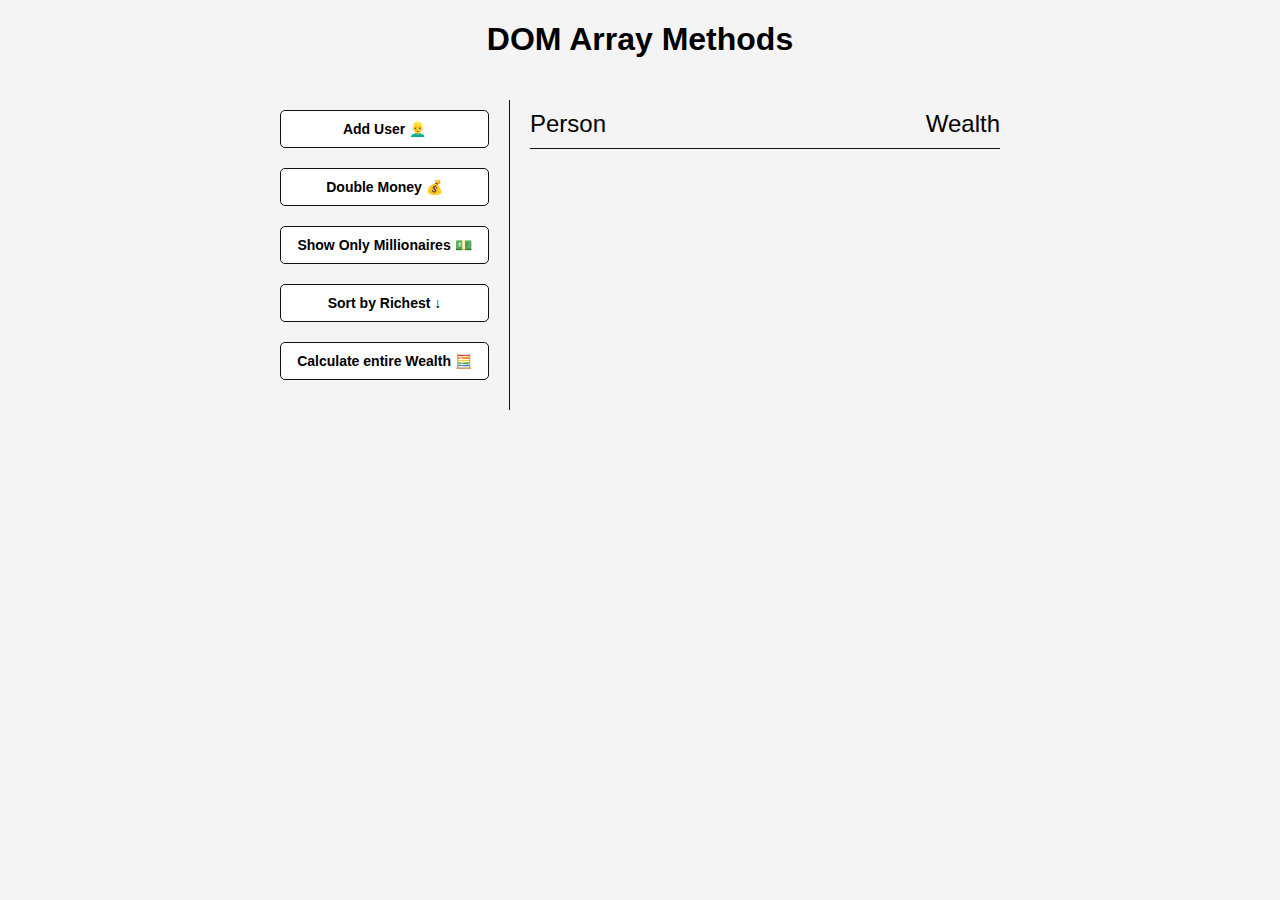
<file: DOM_array/index.html>
<!DOCTYPE html>
<html lang="en">
  <head>
    <meta charset="UTF-8" />
    <meta name="viewport" content="width=device-width, initial-scale=1.0" />
    <meta http-equiv="X-UA-Compatible" content="ie=edge" />
    <link rel="stylesheet" href="style.css" />
    <title>DOM Array Methods</title>
  </head>
  <body>
    <h1>DOM Array Methods</h1>

    <div class="container">
      <aside>
        <button id="add-user">Add User 👱‍♂️</button>
        <button id="double">Double Money 💰</button>
        <button id="show-millionaires">Show Only Millionaires 💵</button>
        <button id="sort">Sort by Richest ↓</button>
        <button id="calculate-wealth">Calculate entire Wealth 🧮</button>
      </aside>

      <main id="main">
        <h2><strong>Person</strong> Wealth</h2>
      </main>
    </div>

    <script src="script.js"></script>
  </body>
</html>
</file>
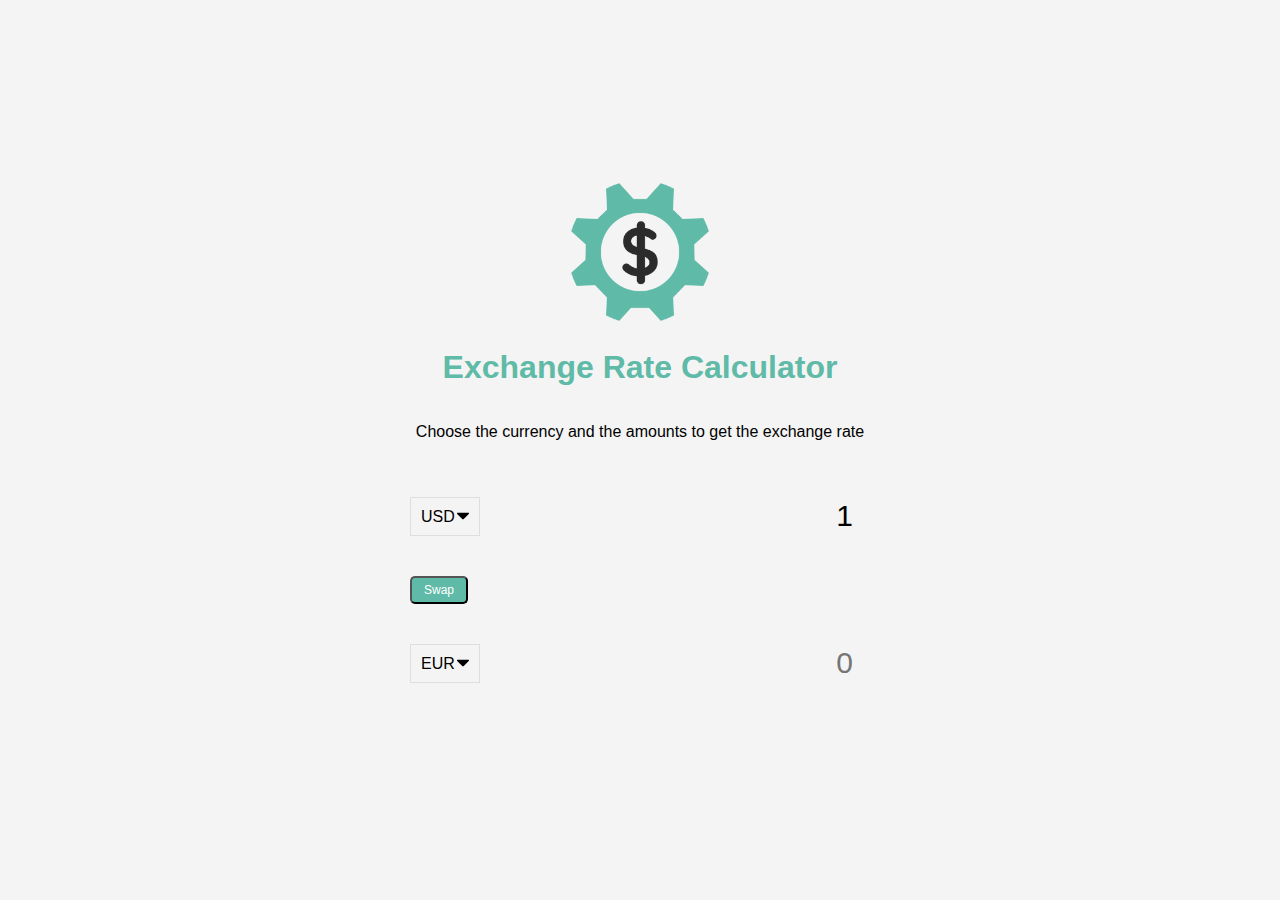
<file: exchangeRateCalculator/index.html>
<!DOCTYPE html>
<html lang="en">
  <head>
    <meta charset="UTF-8" />
    <meta name="viewport" content="width=device-width, initial-scale=1.0" />
    <meta http-equiv="X-UA-Compatible" content="ie=edge" />
    <title>Exchange Rate Calculator</title>
    <link rel="stylesheet" href="style.css" />
  </head>
  <body>
    <img src="img/money.png" alt="" class="money-img" />
    <h1>Exchange Rate Calculator</h1>
    <p>Choose the currency and the amounts to get the exchange rate</p>

    <div class="container">
      <div class="currency">
        <select id="currency-one">
          <option value="AED">AED</option>
          <option value="ARS">ARS</option>
          <option value="AUD">AUD</option>
          <option value="BGN">BGN</option>
          <option value="BRL">BRL</option>
          <option value="BSD">BSD</option>
          <option value="CAD">CAD</option>
          <option value="CHF">CHF</option>
          <option value="CLP">CLP</option>
          <option value="CNY">CNY</option>
          <option value="COP">COP</option>
          <option value="CZK">CZK</option>
          <option value="DKK">DKK</option>
          <option value="DOP">DOP</option>
          <option value="EGP">EGP</option>
          <option value="EUR">EUR</option>
          <option value="FJD">FJD</option>
          <option value="GBP">GBP</option>
          <option value="GTQ">GTQ</option>
          <option value="HKD">HKD</option>
          <option value="HRK">HRK</option>
          <option value="HUF">HUF</option>
          <option value="IDR">IDR</option>
          <option value="ILS">ILS</option>
          <option value="INR">INR</option>
          <option value="ISK">ISK</option>
          <option value="JPY">JPY</option>
          <option value="KRW">KRW</option>
          <option value="KZT">KZT</option>
          <option value="MXN">MXN</option>
          <option value="MYR">MYR</option>
          <option value="NOK">NOK</option>
          <option value="NZD">NZD</option>
          <option value="PAB">PAB</option>
          <option value="PEN">PEN</option>
          <option value="PHP">PHP</option>
          <option value="PKR">PKR</option>
          <option value="PLN">PLN</option>
          <option value="PYG">PYG</option>
          <option value="RON">RON</option>
          <option value="RUB">RUB</option>
          <option value="SAR">SAR</option>
          <option value="SEK">SEK</option>
          <option value="SGD">SGD</option>
          <option value="THB">THB</option>
          <option value="TRY">TRY</option>
          <option value="TWD">TWD</option>
          <option value="UAH">UAH</option>
          <option value="USD" selected>USD</option>
          <option value="UYU">UYU</option>
          <option value="VND">VND</option>
          <option value="ZAR">ZAR</option>
        </select>
        <input type="number" id="amount-one" placeholder="0" value="1" />
      </div>

      <div class="swap-rate-container">
        <button class="btn" id="swap">
          Swap
        </button>
        <div class="rate" id="rate"></div>
      </div>

      <div class="currency">
        <select id="currency-two">
          <option value="AED">AED</option>
          <option value="ARS">ARS</option>
          <option value="AUD">AUD</option>
          <option value="BGN">BGN</option>
          <option value="BRL">BRL</option>
          <option value="BSD">BSD</option>
          <option value="CAD">CAD</option>
          <option value="CHF">CHF</option>
          <option value="CLP">CLP</option>
          <option value="CNY">CNY</option>
          <option value="COP">COP</option>
          <option value="CZK">CZK</option>
          <option value="DKK">DKK</option>
          <option value="DOP">DOP</option>
          <option value="EGP">EGP</option>
          <option value="EUR" selected>EUR</option>
          <option value="FJD">FJD</option>
          <option value="GBP">GBP</option>
          <option value="GTQ">GTQ</option>
          <option value="HKD">HKD</option>
          <option value="HRK">HRK</option>
          <option value="HUF">HUF</option>
          <option value="IDR">IDR</option>
          <option value="ILS">ILS</option>
          <option value="INR">INR</option>
          <option value="ISK">ISK</option>
          <option value="JPY">JPY</option>
          <option value="KRW">KRW</option>
          <option value="KZT">KZT</option>
          <option value="MXN">MXN</option>
          <option value="MYR">MYR</option>
          <option value="NOK">NOK</option>
          <option value="NZD">NZD</option>
          <option value="PAB">PAB</option>
          <option value="PEN">PEN</option>
          <option value="PHP">PHP</option>
          <option value="PKR">PKR</option>
          <option value="PLN">PLN</option>
          <option value="PYG">PYG</option>
          <option value="RON">RON</option>
          <option value="RUB">RUB</option>
          <option value="SAR">SAR</option>
          <option value="SEK">SEK</option>
          <option value="SGD">SGD</option>
          <option value="THB">THB</option>
          <option value="TRY">TRY</option>
          <option value="TWD">TWD</option>
          <option value="UAH">UAH</option>
          <option value="USD">USD</option>
          <option value="UYU">UYU</option>
          <option value="VND">VND</option>
          <option value="ZAR">ZAR</option>
        </select>
        <input type="number" id="amount-two" placeholder="0" />
      </div>
    </div>

    <script src="script.js"></script>
  </body>
</html>
</file>
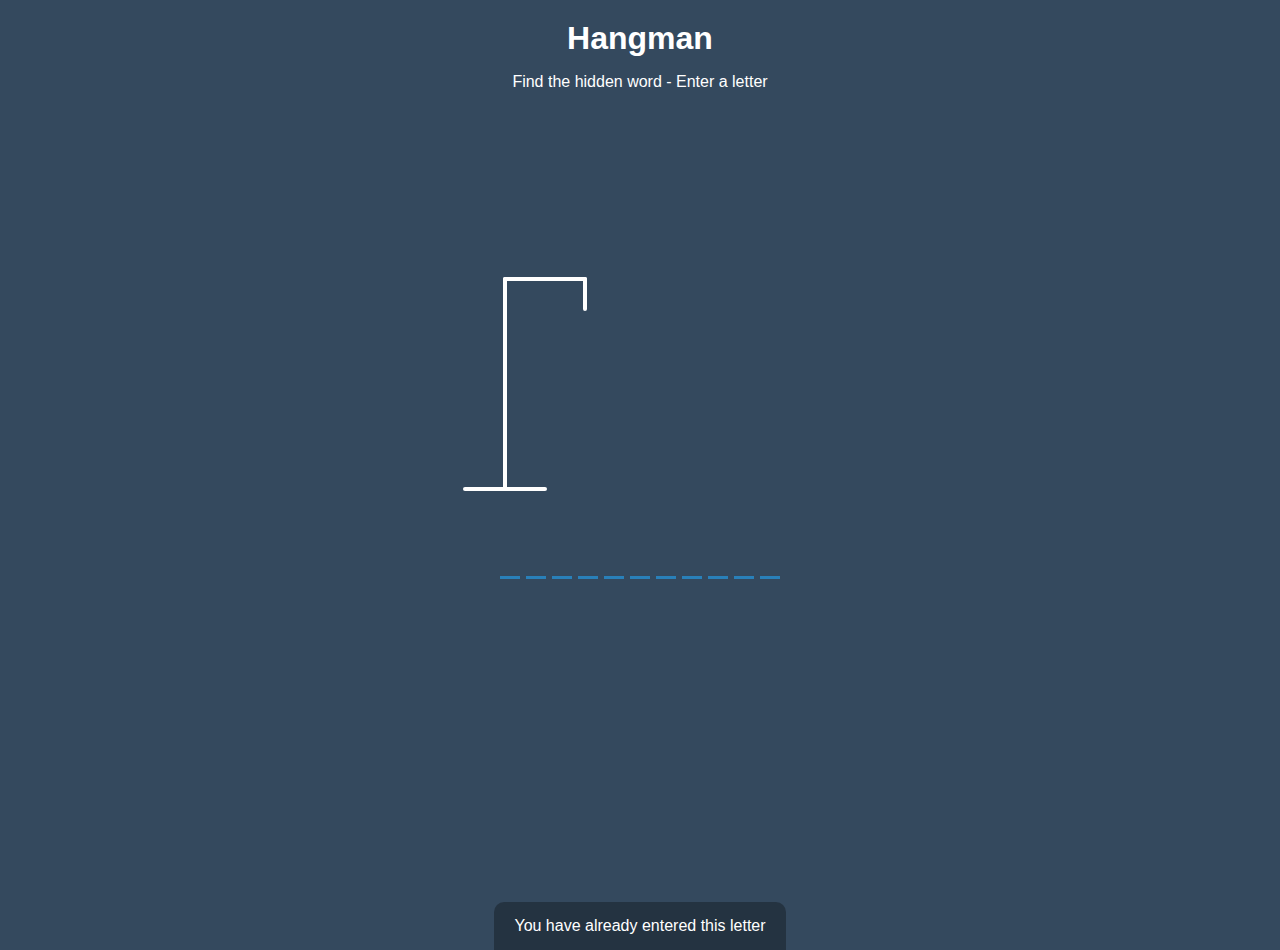
<file: hangman/index.html>
<!DOCTYPE html>
<html lang="en">
  <head>
    <meta charset="UTF-8" />
    <meta name="viewport" content="width=device-width, initial-scale=1.0" />
    <meta http-equiv="X-UA-Compatible" content="ie=edge" />
    <link rel="stylesheet" href="style.css" />
    <title>Hangman</title>
  </head>
  <body>
    <h1>Hangman</h1>
    <p>Find the hidden word - Enter a letter</p>
    <div class="game-container">
      <svg height="250" width="200" class="figure-container">
        <!-- Rod -->
        <line x1="60" y1="20" x2="140" y2="20" />
        <line x1="140" y1="20" x2="140" y2="50" />
        <line x1="60" y1="20" x2="60" y2="230" />
        <line x1="20" y1="230" x2="100" y2="230" />

        <!-- Head -->
        <circle cx="140" cy="70" r="20" class="figure-part" />
        <!-- Body -->
        <line x1="140" y1="90" x2="140" y2="150" class="figure-part" />
        <!-- Arms -->
        <line x1="140" y1="120" x2="120" y2="100" class="figure-part" />
        <line x1="140" y1="120" x2="160" y2="100" class="figure-part" />
        <!-- Legs -->
        <line x1="140" y1="150" x2="120" y2="180" class="figure-part" />
        <line x1="140" y1="150" x2="160" y2="180" class="figure-part" />
      </svg>

      <div class="wrong-letters-container">
        <div id="wrong-letters"></div>
      </div>

      <div class="word" id="word"></div>
    </div>

    <!-- Container for final message -->
    <div class="popup-container" id="popup-container">
      <div class="popup">
        <h2 id="final-message"></h2>
        <button id="play-button">Play Again</button>
      </div>
    </div>

    <!-- Notification -->
    <div class="notification-container" id="notification-container">
      <p>You have already entered this letter</p>
    </div>

    <script src="script.js"></script>
  </body>
</html>
</file>
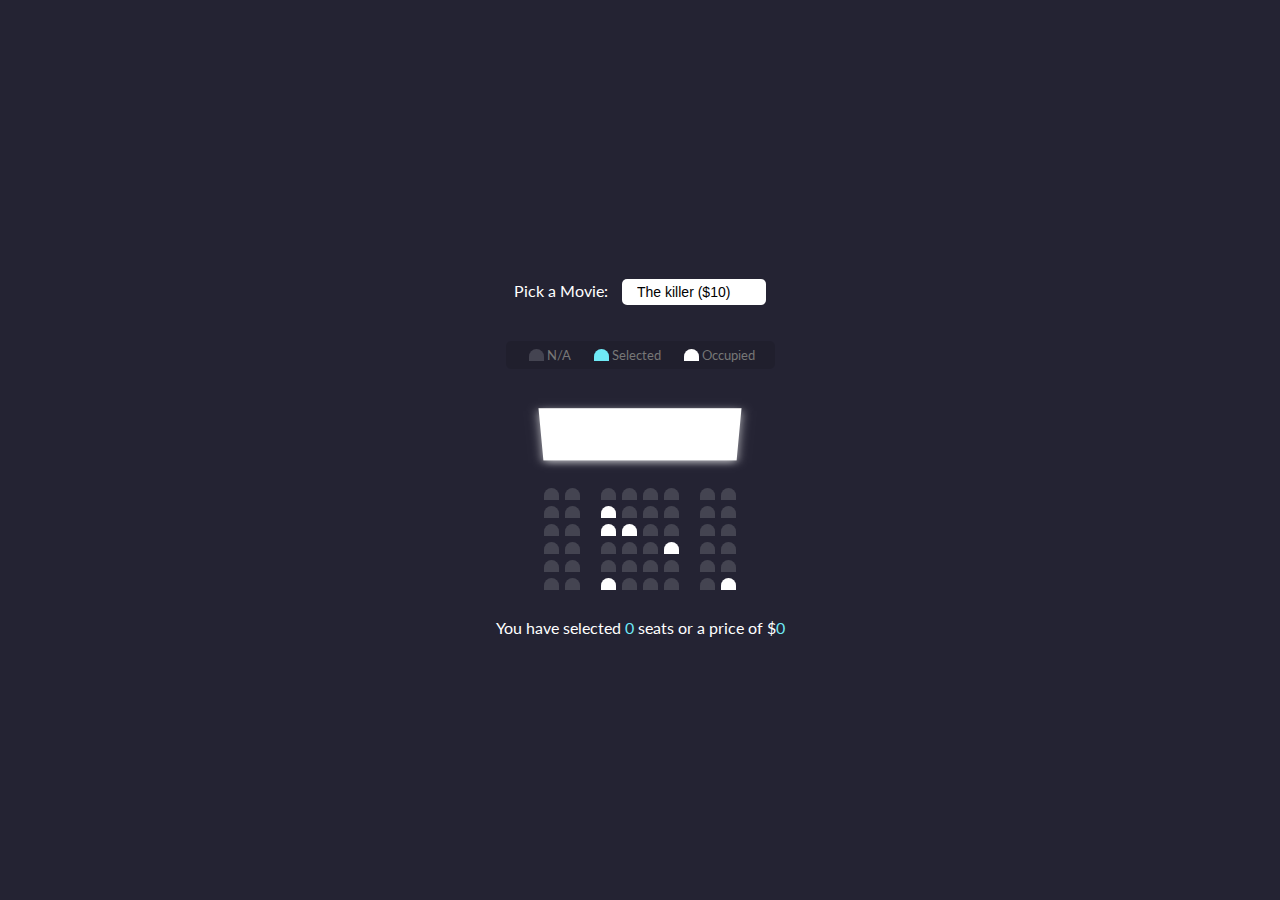
<file: movieSeatBooking/index.html>
<!DOCTYPE html>
<html>

<head>
    <meta charset="UTF-8" />
    <meta name="viewport" content="width=device-width, initial-scale=1.0" />
    <link rel="stylesheet" href="style.css" />
    <title>MovieSeat</title>
</head>

<body>
	<div class="movie-container">
		<label>Pick a Movie:</label>
		<select id="movie">
			<option value="10">The killer ($10)</option>
			<option value="12">Joker ($12)</option>
			<option value="15">Gun Akimbo ($15)</option>
			<option value="20">Sing2 ($20)</option>
		</select>
	</div>
	<ul class="showcase">
		<li>
			<div class="seat"></div>
			<small>N/A</small>
		</li>
		<li>
			<div class="seat selected"></div>
			<small>Selected</small>
		</li>
		<li>
			<div class="seat occupied"></div>
			<small>Occupied</small>
		</li>
	</ul>
	<div class="container">
		<div class="screen"></div>
		<div class="row">
			<div class="seat"></div>
			<div class="seat"></div>
			<div class="seat"></div>
			<div class="seat"></div>
			<div class="seat"></div>
			<div class="seat"></div>
			<div class="seat"></div>
			<div class="seat"></div>
		</div>
		<div class="row">
			<div class="seat"></div>
			<div class="seat"></div>
			<div class="seat occupied"></div>
			<div class="seat"></div>
			<div class="seat"></div>
			<div class="seat"></div>
			<div class="seat"></div>
			<div class="seat"></div>
		</div>
		<div class="row">
			<div class="seat"></div>
			<div class="seat"></div>
			<div class="seat occupied"></div>
			<div class="seat occupied"></div>
			<div class="seat"></div>
			<div class="seat"></div>
			<div class="seat"></div>
			<div class="seat"></div>
		</div>
		<div class="row">
			<div class="seat"></div>
			<div class="seat"></div>
			<div class="seat"></div>
			<div class="seat"></div>
			<div class="seat"></div>
			<div class="seat occupied"></div>
			<div class="seat"></div>
			<div class="seat"></div>
		</div>
		<div class="row">
			<div class="seat"></div>
			<div class="seat"></div>
			<div class="seat"></div>
			<div class="seat"></div>
			<div class="seat"></div>
			<div class="seat"></div>
			<div class="seat"></div>
			<div class="seat"></div>
		</div>
		<div class="row">
			<div class="seat"></div>
			<div class="seat"></div>
			<div class="seat occupied"></div>
			<div class="seat"></div>
			<div class="seat"></div>
			<div class="seat"></div>
			<div class="seat"></div>
			<div class="seat occupied"></div>
		</div>
	</div>

	<p class="text">
		You have selected <span id="count">0</span> seats or a price of $<span id="total">0</span>
	</p>
    <script src="script.js"></script>
</body>

</html>
</file>
<file: DOM_array/style.css>
* {
  box-sizing: border-box;
}

body {
  background: #f4f4f4;
  font-family: Arial, Helvetica, sans-serif;
  display: flex;
  flex-direction: column;
  align-items: center;
  min-height: 100vh;
  margin: 0;
}

.container {
  display: flex;
  padding: 20px;
  margin: 0 auto;
  max-width: 100%;
  width: 800px;
}

aside {
  padding: 10px 20px;
  width: 250px;
  border-right: 1px solid #111;
}

button {
  cursor: pointer;
  background-color: #fff;
  border: solid 1px #111;
  border-radius: 5px;
  display: block;
  width: 100%;
  padding: 10px;
  margin-bottom: 20px;
  font-weight: bold;
  font-size: 14px;
}

main {
  flex: 1;
  padding: 10px 20px;
}

h2 {
  border-bottom: 1px solid #111;
  padding-bottom: 10px;
  display: flex;
  justify-content: space-between;
  font-weight: 300;
  margin: 0 0 20px;
}

h3 {
  background-color: #fff;
  border-bottom: 1px solid #111;
  padding: 10px;
  display: flex;
  justify-content: space-between;
  font-weight: 300;
  margin: 20px 0 0;
}

.person {
  display: flex;
  justify-content: space-between;
  font-size: 20px;
  margin-bottom: 10px;
}
</file>
<file: exchangeRateCalculator/style.css>
:root {
  --primary-color: #5fbaa7;
}

* {
  box-sizing: border-box;
}

body {
  background-color: #f4f4f4;
  font-family: Arial, Helvetica, sans-serif;
  display: flex;
  flex-direction: column;
  align-items: center;
  justify-content: center;
  height: 100vh;
  margin: 0;
  padding: 20px;
}

h1 {
  color: var(--primary-color);
}

p {
  text-align: center;
}

.btn {
  color: #fff;
  background: var(--primary-color);
  cursor: pointer;
  border-radius: 5px;
  font-size: 12px;
  padding: 5px 12px;
}

.money-img {
  width: 150px;
}

.currency {
  padding: 40px 0;
  display: flex;
  align-items: center;
  justify-content: space-between;
}

.currency select {
  padding: 10px 20px 10px 10px;
  -moz-appearance: none;
  -webkit-appearance: none;
  appearance: none;
  border: 1px solid #dedede;
  font-size: 16px;
  background: transparent;
  background-image: url('data:image/svg+xml;charset=US-ASCII,%3Csvg%20xmlns%3D%22http%3A%2F%2Fwww.w3.org%2F2000%2Fsvg%22%20width%3D%22292.4%22%20height%3D%22292.4%22%3E%3Cpath%20fill%3D%22%20000002%22%20d%3D%22M287%2069.4a17.6%2017.6%200%200%200-13-5.4H18.4c-5%200-9.3%201.8-12.9%205.4A17.6%2017.6%200%200%200%200%2082.2c0%205%201.8%209.3%205.4%2012.9l128%20127.9c3.6%203.6%207.8%205.4%2012.8%205.4s9.2-1.8%2012.8-5.4L287%2095c3.5-3.5%205.4-7.8%205.4-12.8%200-5-1.9-9.2-5.5-12.8z%22%2F%3E%3C%2Fsvg%3E');
  background-position: right 10px top 50%, 0, 0;
  background-size: 12px auto, 100%;
  background-repeat: no-repeat;
}

.currency input {
  border: 0;
  background: transparent;
  font-size: 30px;
  text-align: right;
}

.swap-rate-container {
  display: flex;
  align-items: center;
  justify-content: space-between;
}

.rate {
  color: var(--primary-color);
  font-size: 14px;
  padding: 0 10px;
}

select:focus,
input:focus,
button:focus {
  outline: 0;
}

@media (max-width: 600px) {
  .currency input {
    width: 200px;
  }
}
</file>
<file: hangman/style.css>
* {
  box-sizing: border-box;
}

body {
  background-color: #34495e;
  color: #fff;
  font-family: Arial, Helvetica, sans-serif;
  display: flex;
  flex-direction: column;
  align-items: center;
  height: 80vh;
  margin: 0;
  overflow: hidden;
}

h1 {
  margin: 20px 0 0;
}

.game-container {
  padding: 20px 30px;
  position: relative;
  margin: auto;
  height: 350px;
  width: 450px;
}

.figure-container {
  fill: transparent;
  stroke: #fff;
  stroke-width: 4px;
  stroke-linecap: round;
}

.figure-part {
  display: none;
}

.wrong-letters-container {
  position: absolute;
  top: 20px;
  right: 20px;
  display: flex;
  flex-direction: column;
  text-align: right;
}

.wrong-letters-container p {
  margin: 0 0 5px;
}

.wrong-letters-container span {
  font-size: 24px;
}

.word {
  display: flex;
  position: absolute;
  bottom: 10px;
  left: 50%;
  transform: translateX(-50%);
}

.letter {
  border-bottom: 3px solid #2980b9;
  display: inline-flex;
  font-size: 30px;
  align-items: center;
  justify-content: center;
  margin: 0 3px;
  height: 50px;
  width: 20px;
}

.popup-container {
  background-color: rgba(0, 0, 0, 0.3);
  position: fixed;
  top: 0;
  bottom: 0;
  left: 0;
  right: 0;
  /* display: flex; */
  display: none;
  align-items: center;
  justify-content: center;
}

.popup {
  background: #2980b9;
  border-radius: 5px;
  box-shadow: 0 15px 10px 3px rgba(0, 0, 0, 0.1);
  padding: 20px;
  text-align: center;
}

.popup button {
  cursor: pointer;
  background-color: #fff;
  color: #2980b9;
  border: 0;
  margin-top: 20px;
  padding: 12px 20px;
  font-size: 16px;
}

.popup button:active {
  transform: scale(0.98);
}

.popup button:focus {
  outline: 0;
}

.notification-container {
  background-color: rgba(0, 0, 0, 0.3);
  border-radius: 10px 10px 0 0;
  padding: 15px 20px;
  position: absolute;
  bottom: -50px;
  transition: transform 0.3s ease-in-out;
}

.notification-container p {
  margin: 0;
}

.notification-container.show {
  transform: translateY(-50px);
}
</file>
<file: movieSeatBooking/style.css>
@import url('https://fonts.googleapis.com/css2?family=Lato:ital,wght@1,700&display=swap');

*{
	box-sizing: border-box;
}

/*Centralize body and all in a column*/
body{
	background-color: #242333;
	color: #fff;
	display: flex;
	flex-direction: column;
	align-items: center;
	justify-content: center;
	height: 100vh;
	font-family: 'Lato', sans-serif;
	margin: 0;
}
/*End*/

.movie-container{
	margin: 20px 0;
}

.movie-container select{
	background-color: #fff;
	border: 0;
	border-radius: 5px;
	font-size: 14px;
	margin-left: 10px;
	padding: 5px 15px 5px 15px;
	-moz-appearance: none;
	-webkit-appearance: none;
	appearance: none;
}

.container{
	perspective: 1000px;
	margin-bottom: 20px;
}
.seat{
	background-color: #444451;
	height: 12px;
	width: 15px;
	margin: 3px;
	border-top-left-radius: 10px;
	border-top-right-radius: 10px;
}

.seat.selected{
	background-color: #6feaf6;
}
.seat.occupied{
	background-color: #fff;
}

.seat:nth-of-type(2){
	margin-right: 18px;
}

.seat:nth-last-of-type(2){
	margin-left: 18px;
}

/*select seat without the class occupied and transform*/
.seat:not(.occupied):hover{
	cursor: pointer;
	transform: scale(1.2);
}
/*end*/


/*When seat has class of showcase without the class occupied and transform*/
.showcase.seat:not(.occupied):hover{
	cursor: default;
	transform: scale(1);
}
/*end*/

.showcase{
	background: rgba(0, 0, 0, 0.1);
	padding: 5px 10px;
	border-radius: 5px;
	color: #777;
	list-style-type: none;
	display: flex;
	justify-content: space-between;
}

.showcase li{
	display: flex;
	align-items: center;
	justify-content: center;
	margin: 0 10px;
}

.row{
	display: flex;
}

.screen{
	background-color: #fff;
	height: 70px;
	width: 100%;
	margin: 15px 0;
	transform: rotateX(-45deg);
	box-shadow: 0 3px 10px rgba(255, 255, 255, 0.7);

}
p.text{
	margin: 5px 0;
}
p.text span{
	color: #6feaf6;
}
</file>
